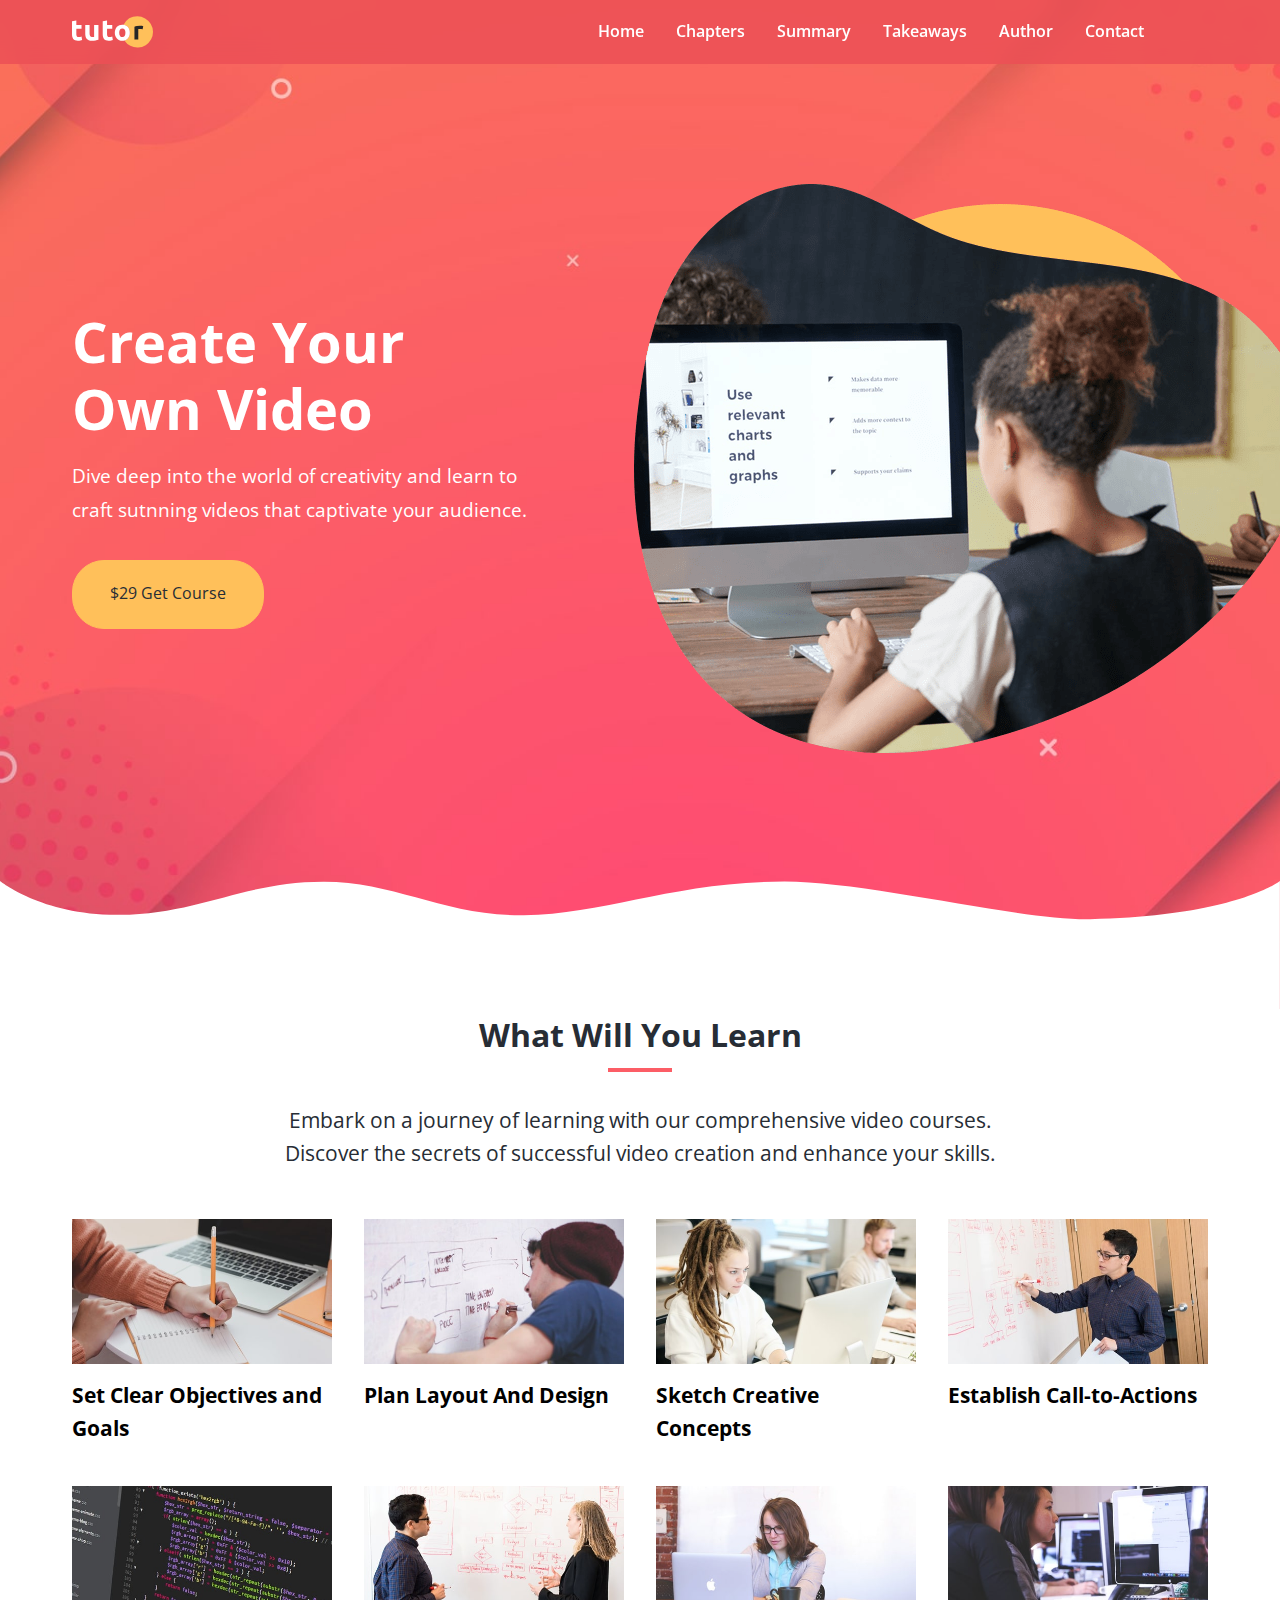
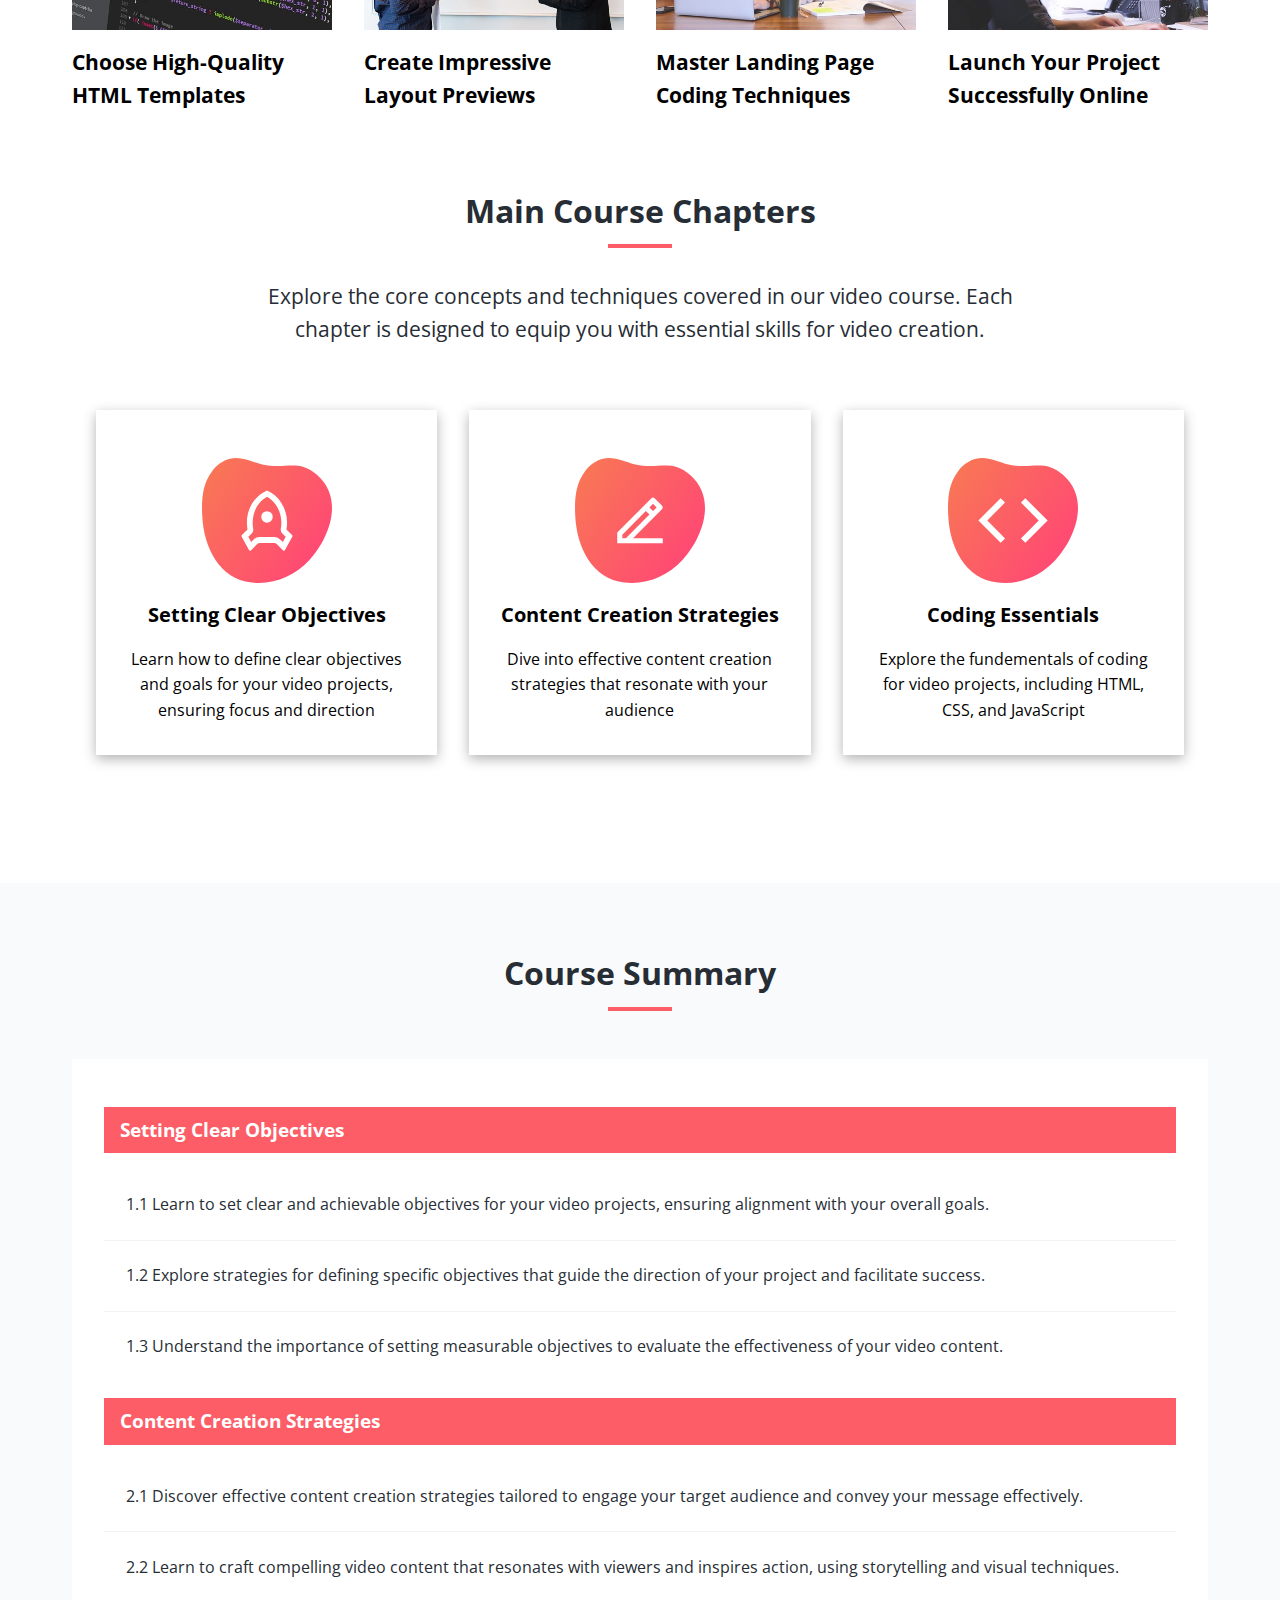
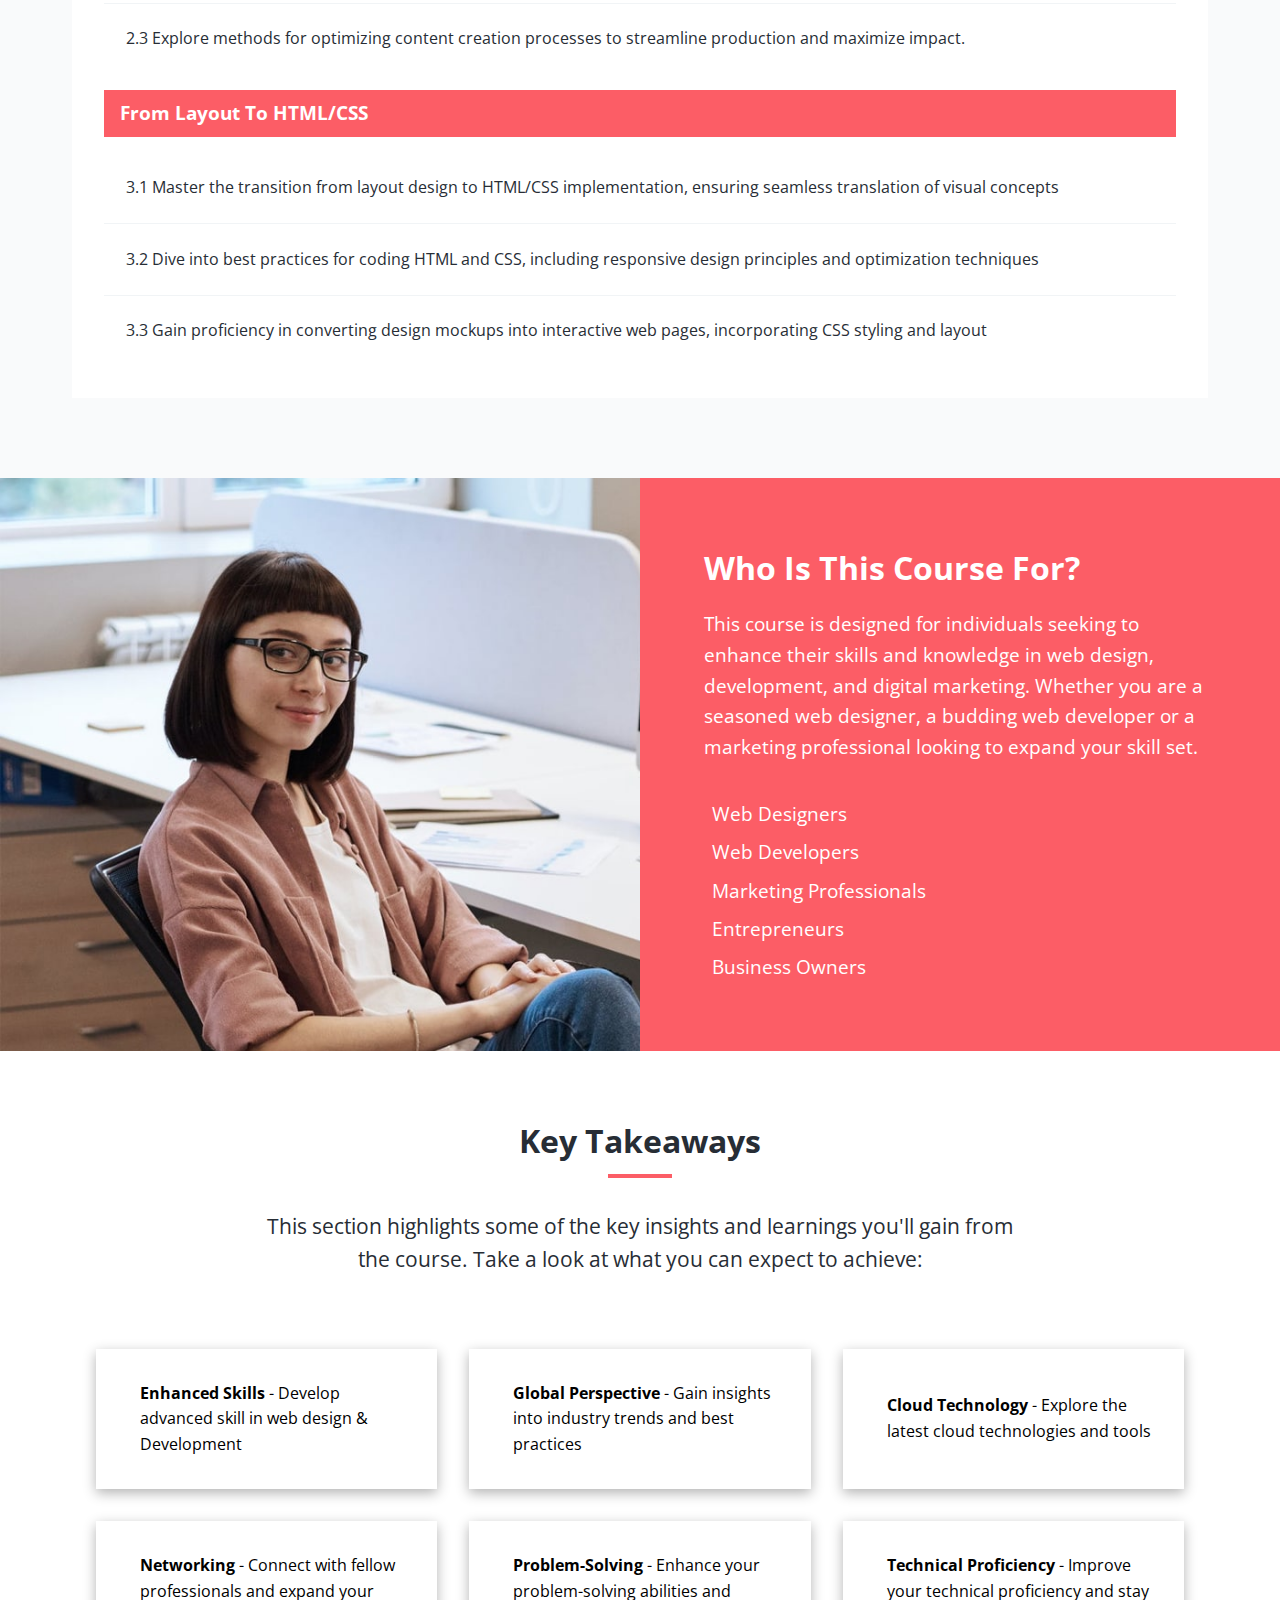
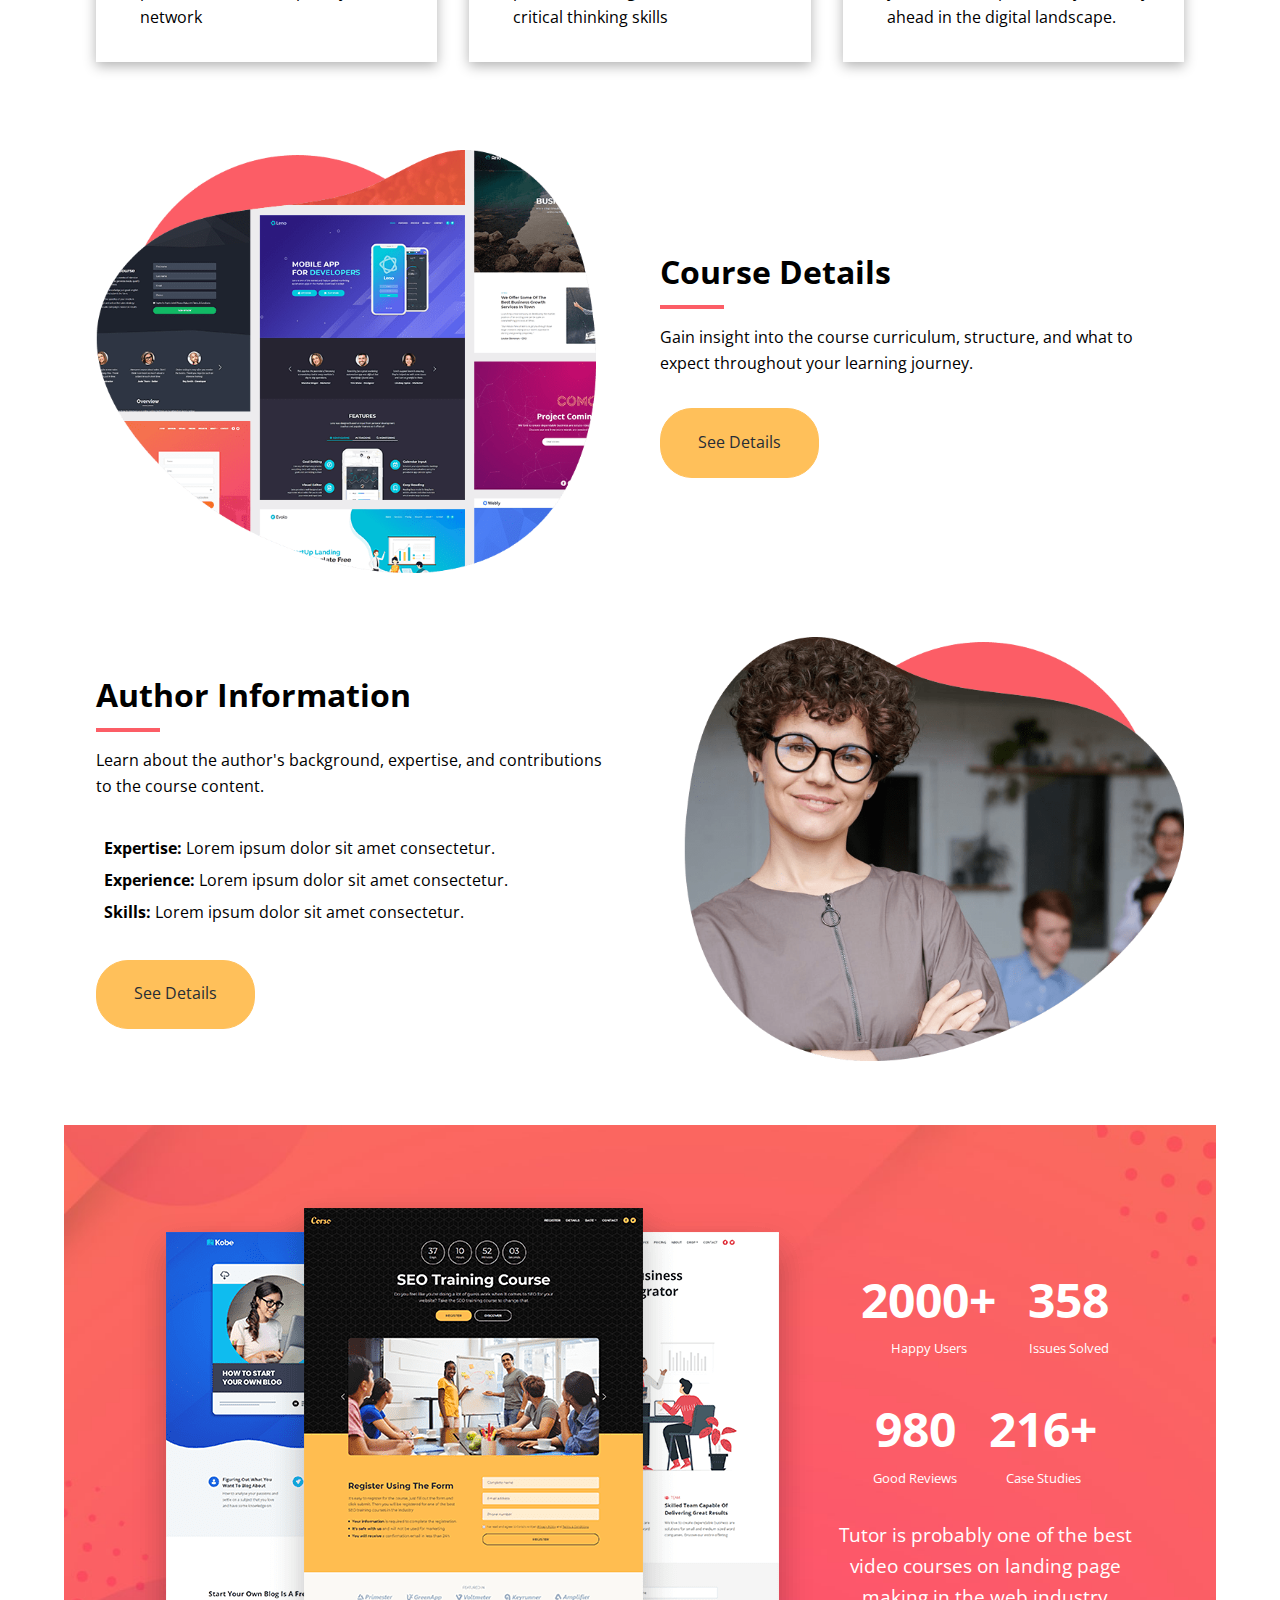
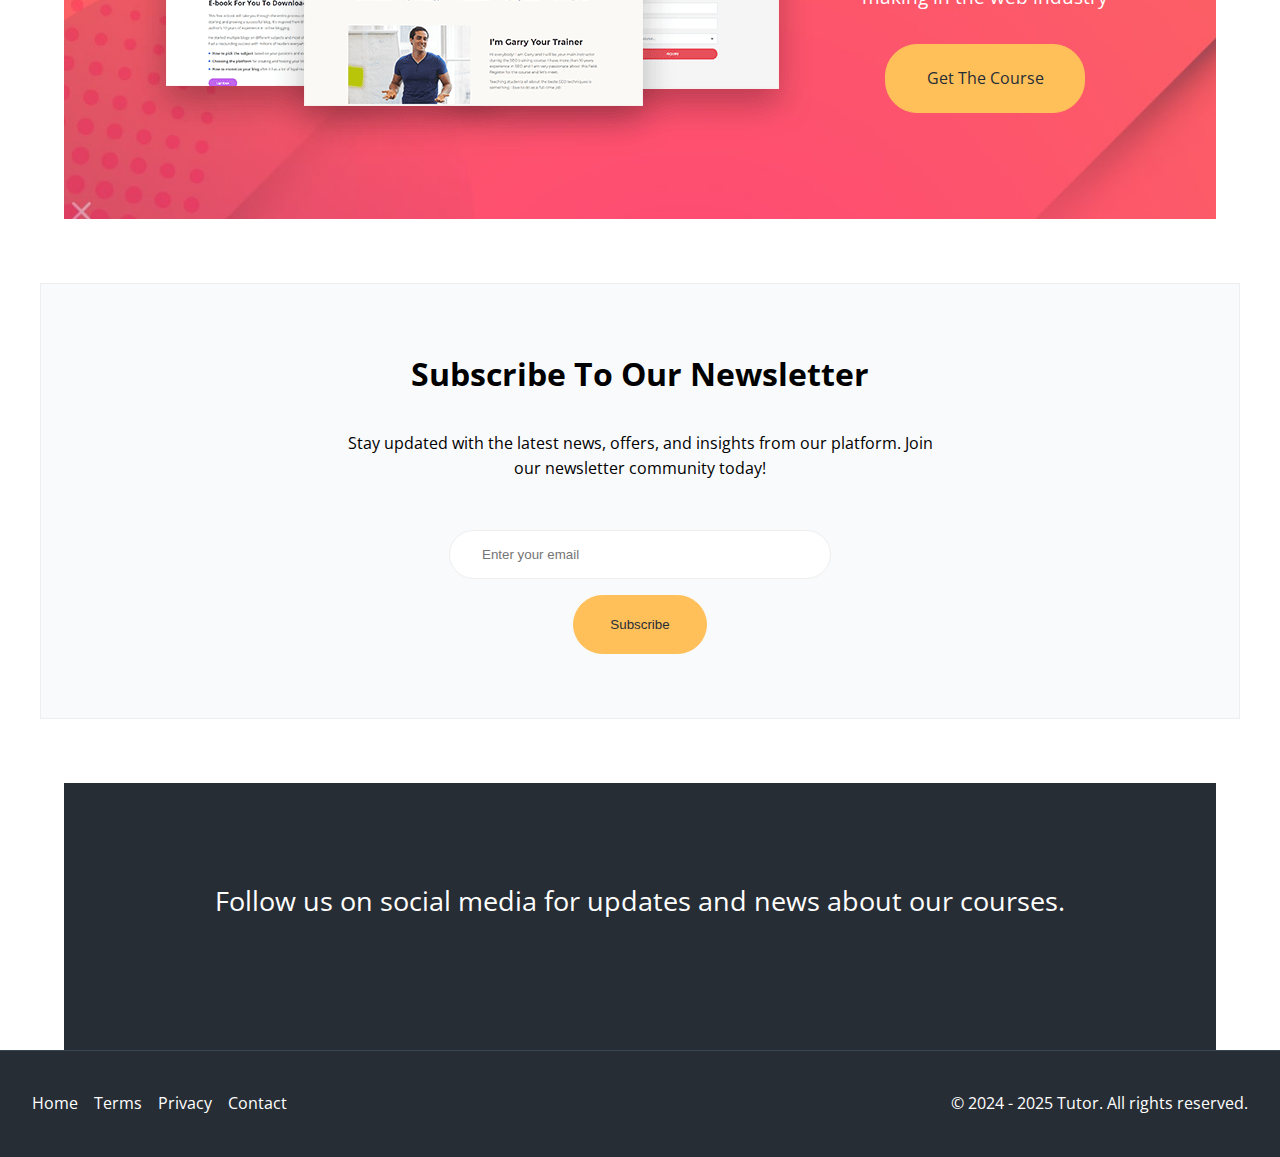
<file: index.html>
<!DOCTYPE html>
<html lang="en">
  <head>
    <meta charset="UTF-8" />
    <meta name="viewport" content="width=device-width, initial-scale=1.0" />
    <link rel="preconnect" href="https://fonts.googleapis.com" />
    <link rel="preconnect" href="https://fonts.gstatic.com" crossorigin />
    <link
      href="https://fonts.googleapis.com/css2?family=Open+Sans:ital,wght@0,300..800;1,300..800&display=swap"
      rel="stylesheet"
    />
    <link
      rel="stylesheet"
      href="https://cdnjs.cloudflare.com/ajax/libs/font-awesome/6.6.0/css/all.min.css"
      integrity="sha512-Kc323vGBEqzTmouAECnVceyQqyqdsSiqLQISBL29aUW4U/M7pSPA/gEUZQqv1cwx4OnYxTxve5UMg5GT6L4JJg=="
      crossorigin="anonymous"
      referrerpolicy="no-referrer"
    />
    <link rel="stylesheet" href="./css/styles.css" />
    <link rel="icon" href="./images/favicon.png" />
    <title>Welcome To Tutor</title>
  </head>
  <body>
    <nav
      class="navbar navbar-scroll"
      role="navigation"
      aria-label="Main Navigation"
    >
      <div class="navbar-flex container">
        <img src="images/logo.svg" alt="Tutor Logo" />

        <!-- Main Menu -->
        <div class="main-menu-items">
          <ul class="main-menu-list">
            <li>
              <a href="index.html">Home</a>
            </li>
            <li>
              <a href="#chapters">Chapters</a>
            </li>
            <li>
              <a href="#summary">Summary</a>
            </li>
            <li>
              <a href="#takeaways">Takeaways</a>
            </li>
            <li>
              <a href="#author">Author</a>
            </li>
            <li>
              <a href="contact.html">Contact</a>
            </li>
            <li>
              <a
                href="https://facebook.com"
                target="_blank"
                aria-label="Follow Us On Facebook"
              ></a>
              <i class="fa-brands fa-facebook"></i>
            </li>
            <li>
              <a
                href="https://x.com"
                target="_blank"
                aria-label="Follow Us On Twitter-X"
              ></a>
              <i class="fa-brands fa-x-twitter"></i>
            </li>
          </ul>
        </div>

        <!-- Mobile Menu -->
        <div class="mobile-menu">
          <!-- Hamburger Button -->
          <div
            class="mobile-menu-toggle"
            role="button"
            aria-expanded="false"
            aria-controls="mobile-menu-items"
            aria-label="Open Mobile Menu"
            tabindex="0"
          >
            <i class="fas fa-bars fa-2x"></i>
          </div>
          <!-- Mobile Menu Items -->
          <div class="mobile-menu-items" id="mobile-menu-items">
            <ul class="mobile-menu-list">
              <li>
                <a href="/">Home</a>
              </li>
              <li>
                <a href="#chapters">Chapters</a>
              </li>
              <li>
                <a href="#summary">Summary</a>
              </li>
              <li>
                <a href="#takeaways">Takeaways</a>
              </li>
              <li>
                <a href="#author">Author</a>
              </li>
              <li>
                <a href="contact.html">Contact</a>
              </li>
              <li>
                <a
                  href="https://facebook.com"
                  target="_blank"
                  aria-label="Follow Us On Facebook"
                ></a>
                <i class="fa-brands fa-facebook"></i>
              </li>
              <li>
                <a
                  href="https://x.com"
                  target="_blank"
                  aria-label="Follow Us On Twitter-X"
                ></a>
                <i class="fa-brands fa-x-twitter"></i>
              </li>
            </ul>
          </div>
        </div>
      </div>
    </nav>

    <!-- Hero -->
    <header class="hero">
      <div class="container hero-flex">
        <div class="hero-content">
          <h1>Create Your Own Video</h1>
          <p>
            Dive deep into the world of creativity and learn to craft sutnning
            videos that captivate your audience.
          </p>
          <a href="#" class="btn">$29 Get Course</a>
        </div>
        <img src="images/header-course.png" alt="hero" />
      </div>

      <svg
        class="frame-decoration"
        data-name="Layer 2"
        xmlns="http://www.w3.org/2000/svg"
        preserveAspectRatio="none"
        viewBox="0 0 1920 192.275"
      >
        <defs>
          <style>
            .cls-1 {
              fill: #ffffff;
            }
          </style>
        </defs>
        <title>frame-decoration</title>
        <path
          class="cls-1"
          d="M0,158.755s63.9,52.163,179.472,50.736c121.494-1.5,185.839-49.738,305.984-49.733,109.21,0,181.491,51.733,300.537,50.233,123.941-1.562,225.214-50.126,390.43-50.374,123.821-.185,353.982,58.374,458.976,56.373,217.907-4.153,284.6-57.236,284.6-57.236V351.03H0V158.755Z"
          transform="translate(0 -158.755)"
        />
      </svg>
    </header>

    <!-- Learn Section -->
    <section class="learn">
      <div class="container">
        <div class="section-header">
          <h2>What Will You Learn</h2>
          <div class="heading-border"></div>
          <p>
            Embark on a journey of learning with our comprehensive video
            courses. Discover the secrets of successful video creation and
            enhance your skills.
          </p>
        </div>
        <div class="topics">
          <div class="topic">
            <div class="topic-image">
              <img src="images/description-1.jpg" alt="topic" />
            </div>
            <div class="topic-text">
              <h3>Set Clear Objectives and Goals</h3>
            </div>
          </div>
          <div class="topic">
            <div class="topic-image">
              <img src="images/description-2.jpg" alt="alternative" />
            </div>
            <div class="topic-text">
              <h3>Plan Layout And Design</h3>
            </div>
          </div>
          <div class="topic">
            <div class="topic-image">
              <img src="images/description-3.jpg" alt="alternative" />
            </div>
            <div class="topic-text">
              <h3>Sketch Creative Concepts</h3>
            </div>
          </div>
          <div class="topic">
            <div class="topic-image">
              <img src="images/description-4.jpg" alt="alternative" />
            </div>
            <div class="topic-text">
              <h3>Establish Call-to-Actions</h3>
            </div>
          </div>
          <div class="topic">
            <div class="topic-image">
              <img src="images/description-5.jpg" alt="alternative" />
            </div>
            <div class="topic-text">
              <h3>Choose High-Quality HTML Templates</h3>
            </div>
          </div>
          <div class="topic">
            <div class="topic-image">
              <img src="images/description-6.jpg" alt="alternative" />
            </div>
            <div class="topic-text">
              <h3>Create Impressive Layout Previews</h3>
            </div>
          </div>
          <div class="topic">
            <div class="topic-image">
              <img src="images/description-7.jpg" alt="alternative" />
            </div>
            <div class="topic-text">
              <h3>Master Landing Page Coding Techniques</h3>
            </div>
          </div>
          <div class="topic">
            <div class="topic-image">
              <img src="images/description-8.jpg" alt="alternative" />
            </div>
            <div class="topic-text">
              <h3>Launch Your Project Successfully Online</h3>
            </div>
          </div>
        </div>
      </div>
    </section>

    <!-- Course Chapter Section -->
    <section class="chapters section" id="chapters">
      <div class="container">
        <div class="section-header">
          <h2>Main Course Chapters</h2>
          <div class="heading-border"></div>
          <p>
            Explore the core concepts and techniques covered in our video
            course. Each chapter is designed to equip you with essential skills
            for video creation.
          </p>
        </div>
        <div class="chapter-cards">
          <div class="card">
            <img src="images/chapters-icon-1.svg" alt="chapter 1" />
            <h3>Setting Clear Objectives</h3>
            <p>
              Learn how to define clear objectives and goals for your video
              projects, ensuring focus and direction
            </p>
          </div>
          <div class="card">
            <img src="images/chapters-icon-2.svg" alt="chapter 2" />
            <h3>Content Creation Strategies</h3>
            <p>
              Dive into effective content creation strategies that resonate with
              your audience
            </p>
          </div>
          <div class="card">
            <img src="images/chapters-icon-3.svg" alt="chapter 3" />
            <h3>Coding Essentials</h3>
            <p>
              Explore the fundementals of coding for video projects, including
              HTML, CSS, and JavaScript
            </p>
          </div>
        </div>
      </div>
    </section>

    <!-- Course Summary -->
    <section class="summary" id="summary">
      <div class="container">
        <div class="section-header">
          <h2>Course Summary</h2>
          <div class="heading-border"></div>
        </div>
        <div class="section-lists">
          <div class="list">
            <div class="list-header">Setting Clear Objectives</div>
            <div class="list-item">
              1.1 Learn to set clear and achievable objectives for your video
              projects, ensuring alignment with your overall goals.
            </div>
            <div class="list-item">
              1.2 Explore strategies for defining specific objectives that guide
              the direction of your project and facilitate success.
            </div>
            <div class="list-item">
              1.3 Understand the importance of setting measurable objectives to
              evaluate the effectiveness of your video content.
            </div>
          </div>
          <div class="list">
            <div class="list-header">Content Creation Strategies</div>
            <div class="list-item">
              2.1 Discover effective content creation strategies tailored to
              engage your target audience and convey your message effectively.
            </div>
            <div class="list-item">
              2.2 Learn to craft compelling video content that resonates with
              viewers and inspires action, using storytelling and visual
              techniques.
            </div>
            <div class="list-item">
              2.3 Explore methods for optimizing content creation processes to
              streamline production and maximize impact.
            </div>
          </div>
          <div class="list">
            <div class="list-header">From Layout To HTML/CSS</div>
            <div class="list-item">
              3.1 Master the transition from layout design to HTML/CSS
              implementation, ensuring seamless translation of visual concepts
            </div>
            <div class="list-item">
              3.2 Dive into best practices for coding HTML and CSS, including
              responsive design principles and optimization techniques
            </div>
            <div class="list-item">
              3.3 Gain proficiency in converting design mockups into interactive
              web pages, incorporating CSS styling and layout
            </div>
          </div>
        </div>
      </div>
    </section>

    <!-- Info -->
    <section class="info" id="info">
      <div class="info-container">
        <div class="info-left"></div>
        <div class="info-content">
          <h2>Who Is This Course For?</h2>
          <p>
            This course is designed for individuals seeking to enhance their
            skills and knowledge in web design, development, and digital
            marketing. Whether you are a seasoned web designer, a budding web
            developer or a marketing professional looking to expand your skill
            set.
          </p>
          <ul>
            <li><i class="fas fa-check"></i>Web Designers</li>
            <li><i class="fas fa-check"></i>Web Developers</li>
            <li><i class="fas fa-check"></i>Marketing Professionals</li>
            <li><i class="fas fa-check"></i>Entrepreneurs</li>
            <li><i class="fas fa-check"></i>Business Owners</li>
          </ul>
        </div>
      </div>
    </section>

    <!-- Takeaways -->
    <section class="takeaways section" id="takeaways">
      <div class="container">
        <div class="section-header">
          <h2>Key Takeaways</h2>
          <div class="heading-border"></div>
          <p>
            This section highlights some of the key insights and learnings
            you'll gain from the course. Take a look at what you can expect to
            achieve:
          </p>
        </div>
        <div class="takeaways-cards">
          <div class="card">
            <i class="fas fa-rocket fa-3x text-primary"></i>
            <p>
              <strong>Enhanced Skills</strong> - Develop advanced skill in web
              design & Development
            </p>
          </div>
          <div class="card">
            <i class="fas fa-rocket fa-3x text-primary"></i>
            <p>
              <strong>Global Perspective</strong> - Gain insights into industry
              trends and best practices
            </p>
          </div>
          <div class="card">
            <i class="fas fa-rocket fa-3x text-primary"></i>
            <p>
              <strong>Cloud Technology</strong> - Explore the latest cloud
              technologies and tools
            </p>
          </div>
          <div class="card">
            <i class="fas fa-rocket fa-3x text-primary"></i>
            <p>
              <strong>Networking</strong> - Connect with fellow professionals
              and expand your network
            </p>
          </div>
          <div class="card">
            <i class="fas fa-rocket fa-3x text-primary"></i>
            <p>
              <strong>Problem-Solving</strong> - Enhance your problem-solving
              abilities and critical thinking skills
            </p>
          </div>
          <div class="card">
            <i class="fas fa-rocket fa-3x text-primary"></i>
            <p>
              <strong>Technical Proficiency</strong> - Improve your technical
              proficiency and stay ahead in the digital landscape.
            </p>
          </div>
        </div>
      </div>
    </section>

    <!-- Course Details -->
    <section class="details section" id="details">
      <div class="container details-flex">
        <img src="images/details.png" alt="details" />
        <div class="details-content">
          <h2>Course Details</h2>
          <div class="heading-border"></div>
          <p>
            Gain insight into the course curriculum, structure, and what to
            expect throughout your learning journey.
          </p>
          <a href="#" class="btn">See Details</a>
        </div>
      </div>
    </section>

    <!-- Author Info -->
    <section class="details section" id="author">
      <div class="container details-flex">
        <img src="images/author.png" alt="details" />
        <div class="details-content">
          <h2>Author Information</h2>
          <div class="heading-border"></div>
          <p>
            Learn about the author's background, expertise, and contributions to
            the course content.
          </p>
          <ul>
            <li>
              <i class="fas fa-chevron-cirlce-right text-primary"></i
              ><strong>Expertise: </strong>Lorem ipsum dolor sit amet
              consectetur.
            </li>
            <li>
              <i class="fas fa-chevron-cirlce-right text-primary"></i
              ><strong>Experience: </strong>Lorem ipsum dolor sit amet
              consectetur.
            </li>
            <li>
              <i class="fas fa-chevron-cirlce-right text-primary"></i
              ><strong>Skills: </strong>Lorem ipsum dolor sit amet consectetur.
            </li>
          </ul>
          <a href="#" class="btn">See Details</a>
        </div>
      </div>
    </section>

    <!-- Stats -->
    <section class="stats section" id="stats">
      <div class="container stats-flex">
        <img src="images/stats.png" alt="stats" />
        <div class="stats-content">
          <div class="stats-numbers">
            <div>
              <h3 aria-labelledby="stats-happy-users">2000+</h3>
              <p id="stats-happy-users">Happy Users</p>
            </div>
            <div>
              <h3 aria-labelledby="stats-issues-solved">358</h3>
              <p id="stats-issues-solved">Issues Solved</p>
            </div>
            <div>
              <h3 aria-labelledby="stats-good-reviews">980</h3>
              <p id="stats-good-reviews">Good Reviews</p>
            </div>
            <div>
              <h3 aria-labelledby="stats-case-studies">216+</h3>
              <p id="stats-case-studies">Case Studies</p>
            </div>
          </div>
          <p class="stats-text">
            Tutor is probably one of the best video courses on landing page
            making in the web industry
          </p>
          <a href="#" class="btn">Get The Course</a>
        </div>
      </div>
    </section>

    <!-- Newsletter -->
    <section class="newsletter section" id="newsletter">
      <div class="container newsletter-flex">
        <h2>Subscribe To Our Newsletter</h2>
        <p>
          Stay updated with the latest news, offers, and insights from our
          platform. Join our newsletter community today!
        </p>
        <form>
          <input
            type="email"
            name="email"
            id="email"
            placeholder="Enter your email"
          />
          <button type="submit" class="btn">Subscribe</button>
        </form>
      </div>
    </section>

    <!-- Social -->
    <section class="social section">
      <div class="container">
        <p>Follow us on social media for updates and news about our courses.</p>
        <div class="social-icons">
          <a href="https://facebook.com"
            ><i
              class="fa-brands fa-facebook fa-2x"
              target="_blank"
              aria-label="Follow Us On Facebook"
            ></i
          ></a>
          <a href="https://x.com"
            ><i
              class="fa-brands fa-x-twitter fa-2x"
              target="_blank"
              aria-label="Follow Us On Twitter-X"
            ></i
          ></a>
          <a href="https://instagram.com"
            ><i
              class="fa-brands fa-instagram fa-2x"
              target="_blank"
              aria-label="Follow Us On Instagram"
            ></i
          ></a>
          <a href="https://linkedin.com"
            ><i
              class="fa-brands fa-linkedin fa-2x"
              target="_blank"
              aria-label="Follow Us On Linkedin"
            ></i
          ></a>
          <a href="https://youtube.com"
            ><i
              class="fa-brands fa-youtube fa-2x"
              target="_blank"
              aria-label="Follow Us On Youtube"
            ></i
          ></a>
          <a href="https://pinterest.com"
            ><i
              class="fa-brands fa-pinterest fa-2x"
              target="_blank"
              aria-label="Follow Us On Pinterest"
            ></i
          ></a>
        </div>
      </div>
    </section>

    <!-- Footer -->
    <div class="footer footer">
      <div class="containter footer-flex">
        <ul class="footer-links">
          <li><a href="#">Home</a></li>
          <li><a href="#">Terms</a></li>
          <li><a href="#">Privacy</a></li>
          <li><a href="contact.html">Contact</a></li>
        </ul>
        <p>&copy; 2024 - 2025 Tutor. All rights reserved.</p>
      </div>
    </div>

    <script src="js/script.js"></script>
  </body>
</html>
</file>
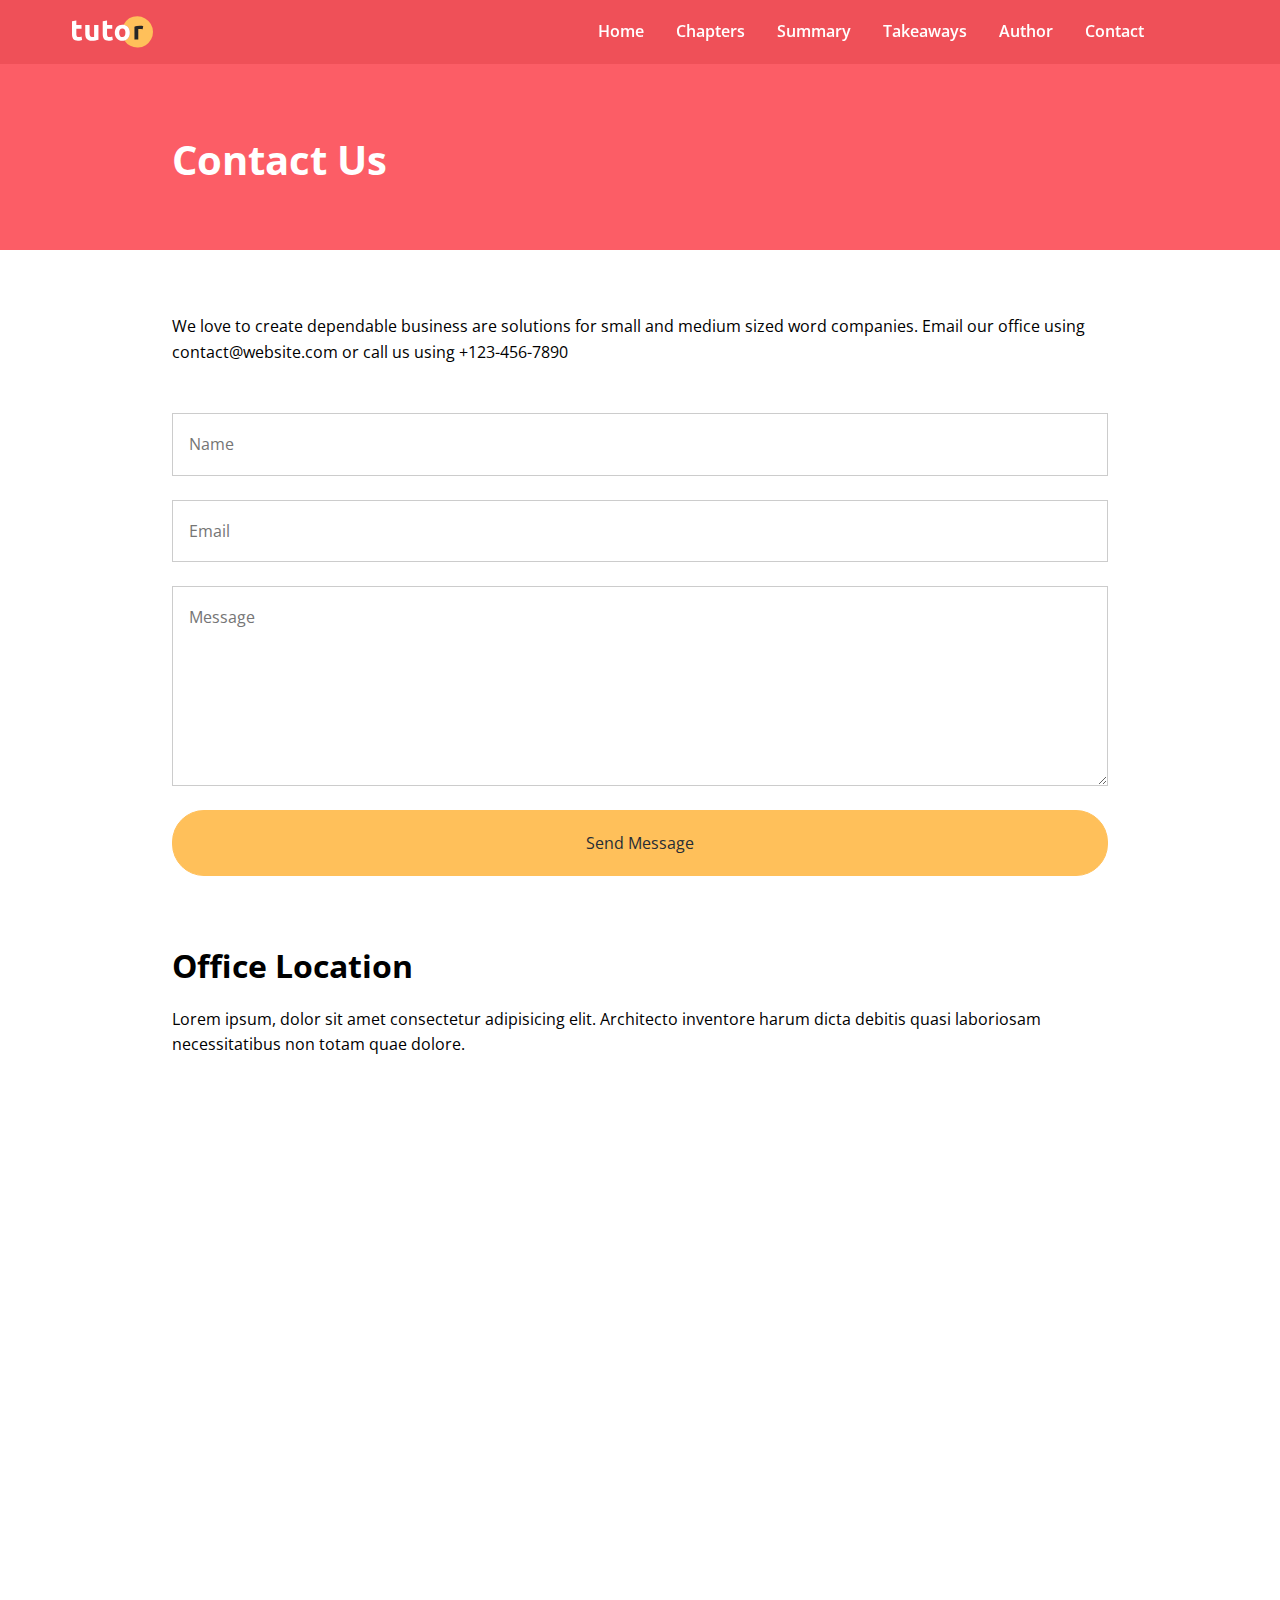
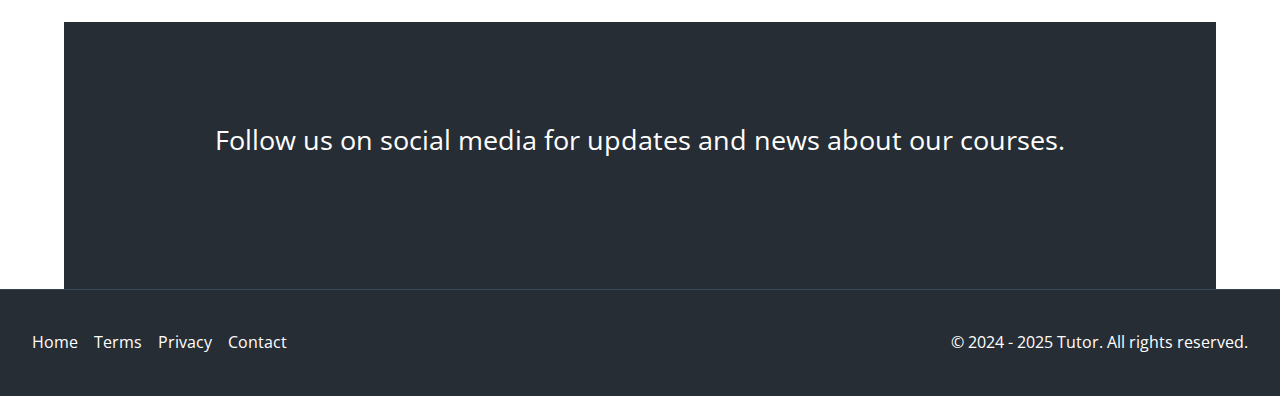
<file: contact.html>
<!DOCTYPE html>
<html lang="en">
  <head>
    <meta charset="UTF-8" />
    <meta name="viewport" content="width=device-width, initial-scale=1.0" />
    <link rel="preconnect" href="https://fonts.googleapis.com" />
    <link rel="preconnect" href="https://fonts.gstatic.com" crossorigin />
    <link
      href="https://fonts.googleapis.com/css2?family=Open+Sans:ital,wght@0,300..800;1,300..800&display=swap"
      rel="stylesheet"
    />
    <link
      rel="stylesheet"
      href="https://cdnjs.cloudflare.com/ajax/libs/font-awesome/6.6.0/css/all.min.css"
      integrity="sha512-Kc323vGBEqzTmouAECnVceyQqyqdsSiqLQISBL29aUW4U/M7pSPA/gEUZQqv1cwx4OnYxTxve5UMg5GT6L4JJg=="
      crossorigin="anonymous"
      referrerpolicy="no-referrer"
    />
    <link rel="stylesheet" href="./css/styles.css" />
    <link rel="icon" href="./images/favicon.png" />
    <title>Welcome To Tutor</title>
  </head>
  <body>
    <nav
      class="navbar navbar-scroll"
      role="navigation"
      aria-label="Main Navigation"
    >
      <div class="navbar-flex container">
        <img src="images/logo.svg" alt="Tutor Logo" />

        <!-- Main Menu -->
        <div class="main-menu-items">
          <ul class="main-menu-list">
            <li>
              <a href="contact.html">Home</a>
            </li>
            <li>
              <a href="#chapters">Chapters</a>
            </li>
            <li>
              <a href="#summary">Summary</a>
            </li>
            <li>
              <a href="#takeaways">Takeaways</a>
            </li>
            <li>
              <a href="#author">Author</a>
            </li>
            <li>
              <a href="contact.html">Contact</a>
            </li>
            <li>
              <a
                href="https://facebook.com"
                target="_blank"
                aria-label="Follow Us On Facebook"
              ></a>
              <i class="fa-brands fa-facebook"></i>
            </li>
            <li>
              <a
                href="https://x.com"
                target="_blank"
                aria-label="Follow Us On Twitter-X"
              ></a>
              <i class="fa-brands fa-x-twitter"></i>
            </li>
          </ul>
        </div>

        <!-- Mobile Menu -->
        <div class="mobile-menu">
          <!-- Hamburger Button -->
          <div
            class="mobile-menu-toggle"
            role="button"
            aria-expanded="false"
            aria-controls="mobile-menu-items"
            aria-label="Open Mobile Menu"
            tabindex="0"
          >
            <i class="fas fa-bars fa-2x"></i>
          </div>
          <!-- Mobile Menu Items -->
          <div class="mobile-menu-items" id="mobile-menu-items">
            <ul class="mobile-menu-list">
              <li>
                <a href="/">Home</a>
              </li>
              <li>
                <a href="#chapters">Chapters</a>
              </li>
              <li>
                <a href="#summary">Summary</a>
              </li>
              <li>
                <a href="#takeaways">Takeaways</a>
              </li>
              <li>
                <a href="#author">Author</a>
              </li>
              <li>
                <a href="contact.html">Contact</a>
              </li>
              <li>
                <a
                  href="https://facebook.com"
                  target="_blank"
                  aria-label="Follow Us On Facebook"
                ></a>
                <i class="fa-brands fa-facebook"></i>
              </li>
              <li>
                <a
                  href="https://x.com"
                  target="_blank"
                  aria-label="Follow Us On Twitter-X"
                ></a>
                <i class="fa-brands fa-x-twitter"></i>
              </li>
            </ul>
          </div>
        </div>
      </div>
    </nav>

    <!-- Inner Header -->
    <header class="inner-header">
      <div class="container-sm">
        <h1>Contact Us</h1>
      </div>
    </header>

    <!-- Contact Form -->
    <section class="contact-form section">
      <div class="container-sm">
        <p>
          We love to create dependable business are solutions for small and
          medium sized word companies. Email our office using
          contact@website.com or call us using +123-456-7890
        </p>
        <form action="https://formspree.io/f/xzzplydg" method="POST">
          <input type="text" name="name" placeholder="Name" />
          <input type="email" name="email" placeholder="Email" />
          <textarea name="message" placeholder="Message"></textarea>
          <button type="submit" class="btn">Send Message</button>
        </form>
      </div>
    </section>

    <!-- Location -->
    <section class="location section">
      <div class="container-sm">
        <h2>Office Location</h2>
        <p>
          Lorem ipsum, dolor sit amet consectetur adipisicing elit. Architecto
          inventore harum dicta debitis quasi laboriosam necessitatibus non
          totam quae dolore.
        </p>
        <div class="map">
          <iframe
            src="https://www.google.com/maps/embed?pb=!1m18!1m12!1m3!1d1241.5303553091994!2d-0.14076024298621118!3d51.51210217963597!2m3!1f0!2f0!3f0!3m2!1i1024!2i768!4f13.1!3m3!1m2!1s0x487604d502268421%3A0x6a7d62889992f993!2sRegent+St%2C+Soho%2C+London+W1B+5TH%2C+UK!5e0!3m2!1sen!2sro!4v1476174541049"
            allowfullscreen
          ></iframe>
        </div>
      </div>
    </section>

    <!-- Social -->
    <section class="social section">
      <div class="container">
        <p>Follow us on social media for updates and news about our courses.</p>
        <div class="social-icons">
          <a href="https://facebook.com"
            ><i
              class="fa-brands fa-facebook fa-2x"
              target="_blank"
              aria-label="Follow Us On Facebook"
            ></i
          ></a>
          <a href="https://x.com"
            ><i
              class="fa-brands fa-x-twitter fa-2x"
              target="_blank"
              aria-label="Follow Us On Twitter-X"
            ></i
          ></a>
          <a href="https://instagram.com"
            ><i
              class="fa-brands fa-instagram fa-2x"
              target="_blank"
              aria-label="Follow Us On Instagram"
            ></i
          ></a>
          <a href="https://linkedin.com"
            ><i
              class="fa-brands fa-linkedin fa-2x"
              target="_blank"
              aria-label="Follow Us On Linkedin"
            ></i
          ></a>
          <a href="https://youtube.com"
            ><i
              class="fa-brands fa-youtube fa-2x"
              target="_blank"
              aria-label="Follow Us On Youtube"
            ></i
          ></a>
          <a href="https://pinterest.com"
            ><i
              class="fa-brands fa-pinterest fa-2x"
              target="_blank"
              aria-label="Follow Us On Pinterest"
            ></i
          ></a>
        </div>
      </div>
    </section>

    <!-- Footer -->
    <div class="footer footer">
      <div class="containter footer-flex">
        <ul class="footer-links">
          <li><a href="#">Home</a></li>
          <li><a href="#">Terms</a></li>
          <li><a href="#">Privacy</a></li>
          <li><a href="contact.html">Contact</a></li>
        </ul>
        <p>&copy; 2024 - 2025 Tutor. All rights reserved.</p>
      </div>
    </div>

    <script src="js/script.js"></script>
  </body>
</html>
</file>
<file: css/styles.css>
*,
*::before,
*::after {
  margin: 0;
  padding: 0;
  box-sizing: border-box;
}

:root {
  --primary-color: #fc5d66;
  --secondary-color: #ffc05a;
  --light-color: #f9fafb;
  --dark-color: #272d35;
}

body {
  font-family: "Open Sans", sans-serif;
  line-height: 1.6;
  scroll-behavior: smooth;
}

a {
  text-decoration: none;
}

ul {
  list-style: none;
}

img {
  max-width: 100%;
}

/* Utility Classes */
.container,
.container-sm {
  max-width: 1200px;
  margin: 0 auto;
  padding: 0 2rem;
}

.container-sm {
  max-width: 1000px;
}

.btn {
  display: inline-block;
  padding: 1.3rem 2.3rem;
  border: 1px solid var(--secondary-color);
  border-radius: 32px;
  background: var(--secondary-color);
  color: var(--dark-color);
  cursor: pointer;
  transition: all 0.2s;
}

.btn:hover {
  background: var(--primary-color);
  color: #fff;
  border-color: #fff;
}

/* Text Classes */
.text-primary {
  color: var(--primary-color);
}

.text-secondary {
  color: var(--secondary-color);
}

.section {
  margin: 4rem;
}

/* Card */
.card {
  display: flex;
  flex-direction: column;
  align-items: center;
  justify-content: center;
  text-align: center;
  padding: 2rem 1.75rem;
  background: #fff;
  box-shadow: 0 4px 12px 0 rgba(0, 0, 0, 0.3);
}

/* Section Header */
.section-header {
  max-width: 750px;
  margin: 0 auto;
  text-align: center;
  margin-bottom: 3rem;

  h2 {
    font-size: 2rem;
    font-weight: 700;
    color: var(--dark-color);
    margin-bottom: 0.5rem;
  }

  p {
    font-size: 1.3rem;
    color: var(--dark-color);
  }
}

.heading-border {
  width: 64px;
  height: 4px;
  background: var(--primary-color);
  margin: 0 auto 2rem;
}

/* Navbar */
.navbar {
  /* background-color: black; Temporary */
  color: white;
  padding: 1rem 2rem;
  position: fixed;
  top: 0;
  right: 0;
  left: 0;
  /* high z index always keeps it at the top */
  z-index: 1000;
  transition: background-color 0.3s ease-in-out;

  img {
    width: 81px;
    height: 32px;
  }

  .main-menu-list {
    /* makes all side by side */
    display: flex;
    align-items: center;
    gap: 2rem;
    font-weight: 600;
  }

  a {
    color: #fff;
  }

  a:hover {
    color: var(--secondary-color);
  }

  i {
    font-size: 1.5rem;
  }

  /* Mobile Menu */
  .mobile-menu {
    display: none;
  }

  .mobile-menu-toggle {
    color: #fff;
    cursor: pointer;
  }

  .mobile-menu-items {
    position: absolute;
    top: 100%;
    left: 0;
    width: 100%;
    background: rgba(0, 0, 0, 0.8);
    opacity: 0.95;
    padding: 3rem 2rem;
    text-align: center;
    box-shadow: 0 2px 5px rgba(255, 255, 255, 0.1);
    border-top: 1px solid rgba(255, 255, 255, 0.1);
    transform: translateX(100%);
    transition: transform 0.3s ease;
  }

  .mobile-menu-items.active {
    transform: translateX(0);
  }

  .mobile-menu-list {
    display: flex;
    flex-direction: column;
    gap: 2rem;
    font-size: 1.2rem;
  }
}

.navbar.navbar-scroll {
  background-color: rgba(235, 77, 85, 0.8);
  backdrop-filter: blur(10px);
}

.navbar-flex {
  display: flex;
  justify-content: space-between;
  align-items: center;
}

/* Hero */
.hero {
  background: #000 url("../images/header-background.jpg") center center/cover
    no-repeat;
  padding: 11.5rem 2rem 8rem;
  color: #fff;
  overflow-x: hidden;
  position: relative;

  .hero-flex {
    display: flex;
    justify-content: space-between;
    align-items: center;
    gap: 6rem;
    padding-bottom: 8rem;
  }

  h1 {
    font-size: 3.5rem;
    line-height: 1.2;
    font-weight: 700;
    margin-bottom: 1rem;
  }

  p {
    font-size: 1.2rem;
    margin-bottom: 2rem;
    line-height: 1.8;
    font-weight: 400;
  }

  img {
    width: 100%;
    margin-right: -100px;
  }

  .frame-decoration {
    position: absolute;
    bottom: 0;
    left: 0;
    width: 100;
    height: 100;
  }
}

/* Learn Topics */
.topics {
  display: grid;
  grid-template-columns: repeat(4, 1fr);
  gap: 2rem;
}

.topic {
  img {
    transition: transform 0.3s;
  }

  img:hover {
    transform: scale(1.1);
  }

  h3 {
    font-size: 1.3rem;
    font-weight: 700;
    margin: 0.5rem 0;
  }
}

/* Chapter Cards */
.chapter-cards {
  display: grid;
  grid-template-columns: repeat(3, 1fr);
  gap: 2rem;
  padding: 1rem 0 4rem;

  img {
    width: 130px;
    margin-top: 1rem;
  }

  h3 {
    font-size: 1.25rem;
    font-weight: 700;
    margin: 1rem 0;
  }
}

/* Summary */
.summary {
  background: var(--light-color);
  color: var(--dark-color);
  padding: 4rem 2rem 5rem;

  .section-lists {
    background: #fff;
    padding: 2rem;
  }

  .list-header {
    background: var(--primary-color);
    color: #fff;
    padding: 0.5rem 1rem;
    font-size: 1.2rem;
    font-weight: 700;
    margin: 1rem 0;
  }

  .list-item {
    padding: 1.4rem;
    border-bottom: 1px solid #f1f4f6;
  }

  .list-item:last-child {
    border-bottom: none;
  }
}

/* Info Section */
.info-container {
  background: url("../images/audience.jpg") top center/cover no-repeat;
  display: flex;
}

.info-content {
  background-color: var(--primary-color);
  color: #fff;
  flex: 1;
  padding: 4rem;

  h2 {
    font-size: 2rem;
    margin-bottom: 1rem;
    font-weight: 700;
  }

  p {
    font-size: 1.2rem;
    margin-bottom: 2rem;
  }

  ul li {
    font-size: 1.2rem;
    line-height: 2;
  }

  i {
    margin-right: 0.5rem;
    color: var(--secondary-color);
  }
}

.info-left {
  width: 50%;
}

/* Takeaways */
.takeaways-cards {
  display: grid;
  grid-template-columns: repeat(3, 1fr);
  gap: 2rem;
  padding: 1.5rem 0;

  .card {
    flex-direction: row;
    text-align: left;

    i {
      margin-right: 1rem;
    }
  }
}

/* Details */
.details {
  .details-flex {
    display: flex;
    gap: 4rem;
    align-items: center;
    justify-content: center;
  }

  img {
    width: 100%;
    max-width: 500px;
  }

  h2 {
    font-size: 2rem;
    font-weight: 700;
    margin-bottom: 0.5rem;
  }

  .heading-border {
    margin: 0;
  }

  p {
    margin: 1rem 0 2rem;
  }

  ul {
    margin-bottom: 2rem;

    li {
      line-height: 2;
    }
  }

  i {
    margin-right: 0.5rem;
  }
}

/* Author */
.details + .details .details-flex {
  flex-direction: row-reverse;
}

/* Stats */
.stats {
  background: #000 url("../images/stats-background.jpg") center center/cover
    no-repeat;
  color: #fff;

  img {
    width: 100%;
  }

  .stats-numbers {
    display: flex;
    gap: 2rem;
    margin: 2rem 0;
    text-align: center;
    justify-content: center;
    align-items: center;
    flex-wrap: wrap;

    h3 {
      font-size: 3rem;
      font-weight: 700;
    }

    p {
      font-size: 0.8rem;
    }
  }

  .stats-text {
    font-size: 1.2rem;
    margin-bottom: 2rem;
    text-align: center;
  }

  .btn {
    display: block;
    margin: 0 auto;
    text-align: center;
    width: 200px;
  }
}

.stats-flex {
  display: flex;
  justify-content: space-between;
  align-items: center;
  padding: 4rem;
}

.stats-content {
  max-width: 500px;
}

/* Newsletter */
.newsletter {
  text-align: center;
  margin: 0 2rem;

  h2 {
    font-size: 2rem;
    font-weight: 700;
  }

  p {
    max-width: 600px;
  }

  input[type="email"] {
    padding: 1rem 2rem;
    border: 1px solid #eee;
    border-radius: 32px;
    width: 100%;
    max-width: 400px;
    margin: 1rem 0;
  }
}

.newsletter-flex {
  display: flex;
  gap: 2rem;
  flex-direction: column;
  justify-content: center;
  align-items: center;
  background: var(--light-color);
  border: 1px solid #eee;
  padding: 4rem 2rem;
}

/* Social */
.social {
  background: var(--dark-color);
  color: #fff;
  padding: 6rem 2rem;
  text-align: center;
  font-size: 1.7rem;
  margin-bottom: 0;

  .social-icons {
    display: flex;
    justify-content: center;
    gap: 1rem;
    margin-top: 2rem;
  }
}

/* Footer  */
.footer {
  background: var(--dark-color);
  color: #fff;
  border-top: 1px solid #384653;
  padding: 0.5rem 2rem;

  ul {
    display: flex;
    justify-content: center;
    gap: 1rem;
    margin: 2rem 0;
  }
}

.footer-flex {
  display: flex;
  justify-content: space-between;
  align-items: center;
}

.social,
.footer {
  a {
    color: #fff;
  }

  a:hover {
    color: var(--secondary-color);
    margin-bottom: 2rem;
  }
}

/* Inner Header */
.inner-header {
  background: var(--primary-color);
  color: #fff;
  height: 250px;
  padding-top: 8rem;

  h1 {
    font-size: 2.5rem;
    font-weight: 700;
    margin-bottom: 1rem;
  }
}

/* Contact Form */
.contact-form {
  p {
    margin-bottom: 3rem;
  }

  input,
  textarea {
    display: block;
    font-family: inherit;
    font-size: medium;
    width: 100%;
    margin: 1.5rem 0;
    border: 1px solid #ccc;
    padding: 1.2rem 1rem;
  }

  textarea {
    height: 200px;
  }

  .btn {
    display: block;
    width: 100%;
    font-size: inherit;
    font-family: inherit;
    margin: 0 auto;
  }
}

/* Location */
.location {
  h2 {
    font-size: 2rem;
    font-weight: 700;
    margin-bottom: 1rem;
  }

  p {
    margin-bottom: 2rem;
  }

  .map {
    overflow: hidden;
    position: relative;
    height: 0;
    margin-bottom: 3rem;
    padding-bottom: 50%;
    border-right: 0.25rem;

    iframe {
      position: absolute;
      top: 0;
      left: 0;
      width: 100%;
      height: 100%;
      border: none;
    }
  }
}

/* Media Queries */
@media (max-width: 1200px) {
  .hero {
    .hero-flex {
      gap: 2rem;
    }

    img {
      max-width: 500px;
      margin-right: 0;
    }

    h1 {
      font-size: 3rem;
    }
  }

  .topics {
    grid-template-columns: repeat(3, 1fr);
  }
}

@media (max-width: 992px) {
  .hero {
    text-align: center;

    .hero-flex {
      flex-direction: column;
      padding-bottom: 4rem;
    }

    img {
      max-width: 600px;
      margin-top: 2rem;
    }
  }

  .topics {
    grid-template-columns: repeat(2, 1fr);
  }

  .chapter-cards,
  .takeaways-cards {
    grid-template-columns: 1fr;
  }

  .details-flex,
  .details + .details .details-flex,
  .stats .stats-flex {
    flex-direction: column;
    gap: 2rem;
  }
}

@media (max-width: 768px) {
  .navbar {
    .main-menu-items,
    .info-left {
      display: none;
    }

    .mobile-menu {
      display: block;
    }

    .mobile-menu-toggle {
      display: block;
      padding: 10px;
    }
  }

  .info-content {
    padding: 2rem;

    h2 {
      font-size: 1.5rem;
    }

    p {
      font-size: 1rem;
    }
  }

  .social {
    .social-icons {
      flex-wrap: wrap;
    }

    p {
      font-size: 1.2rem;
    }

    i {
      font-size: 2rem;
    }

    .footer {
      padding: 0.5rem 1rem;
    }

    .footer-flex {
      flex-direction: column;
      text-align: center;
    }
  }
}

@media (max-width: 576px) {
  .hero {
    padding-right: 0.2rem;
    padding-left: 0.2rem;

    h1 {
      font-size: 2.5rem;
    }

    img {
      max-width: 350px;
      margin-top: 2rem;
    }
  }
  .topics {
    grid-template-columns: 1fr;
  }

  .summary {
    .container {
      padding: 0;
    }
  }

  .stats .stats-numbers {
    flex-direction: column;
  }

  .newsletter {
    h2 {
      font-size: 1.5;
    }

    p {
      display: none;
    }
  }
}
</file>
